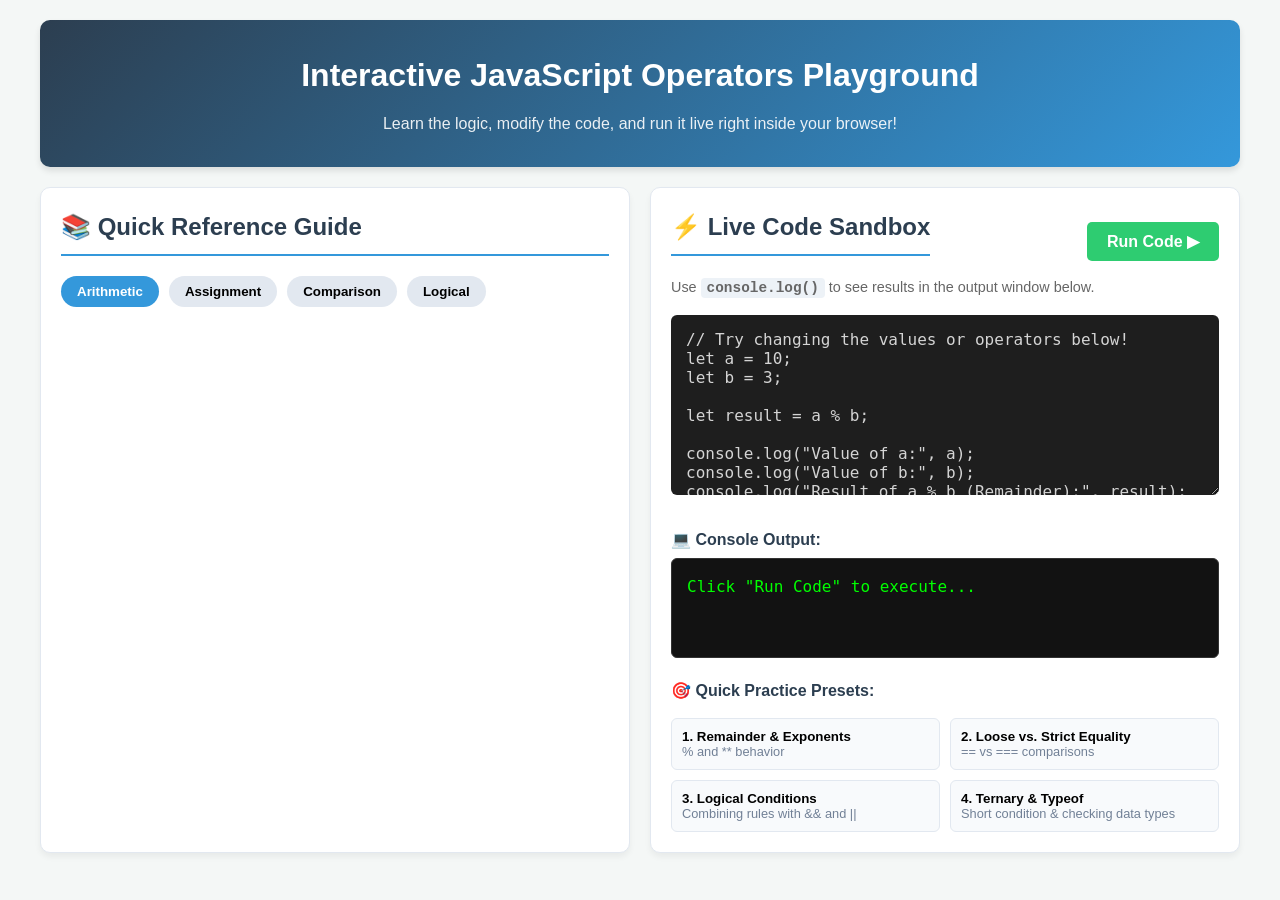
<file: index2.html>
<!DOCTYPE html>
<html lang="en">
<head>
    <meta charset="UTF-8">
    <meta name="viewport" content="width=device-width, initial-scale=1.0">
    <title>Learn JavaScript Operators</title>
    <style>
        :root {
            --bg-color: #f4f7f6;
            --card-bg: #ffffff;
            --text-color: #2c3e50;
            --primary: #3498db;
            --accent: #f1c40f;
            --code-bg: #1e1e1e;
            --code-text: #d4d4d4;
            --border-color: #e2e8f0;
        }

        body {
            font-family: -apple-system, BlinkMacSystemFont, "Segoe UI", Roboto, Helvetica, Arial, sans-serif;
            background-color: var(--bg-color);
            color: var(--text-color);
            margin: 0;
            padding: 20px;
            line-height: 1.6;
        }

        .container {
            max-width: 1200px;
            margin: 0 auto;
            display: grid;
            grid-template-columns: 1fr 1fr;
            gap: 20px;
        }

        @media (max-width: 900px) {
            .container {
                grid-template-columns: 1fr;
            }
        }

        header {
            grid-column: 1 / -1;
            text-align: center;
            background: linear-gradient(135deg, #2c3e50, #3498db);
            color: white;
            padding: 30px;
            border-radius: 10px;
            box-shadow: 0 4px 6px rgba(0,0,0,0.1);
        }

        header h1 {
            margin: 0 0 10px 0;
        }

        header p {
            margin: 0;
            opacity: 0.9;
        }

        .card {
            background-color: var(--card-bg);
            padding: 20px;
            border-radius: 10px;
            box-shadow: 0 4px 6px rgba(0,0,0,0.05);
            border: 1px solid var(--border-color);
        }

        h2 {
            margin-top: 0;
            color: #2c3e50;
            border-bottom: 2px solid var(--primary);
            padding-bottom: 8px;
        }

        .section-tabs {
            display: flex;
            gap: 10px;
            margin-bottom: 15px;
            flex-wrap: wrap;
        }

        .tab-btn {
            background: #e2e8f0;
            border: none;
            padding: 8px 16px;
            border-radius: 20px;
            cursor: pointer;
            font-weight: 600;
            transition: all 0.2s;
        }

        .tab-btn.active {
            background-color: var(--primary);
            color: white;
        }

        table {
            width: 100%;
            border-collapse: collapse;
            margin-top: 10px;
            font-size: 0.95rem;
        }

        th, td {
            text-align: left;
            padding: 10px;
            border-bottom: 1px solid var(--border-color);
        }

        th {
            background-color: #f8fafc;
        }

        code {
            background-color: #edf2f7;
            padding: 2px 6px;
            border-radius: 4px;
            font-family: "Courier New", Courier, monospace;
            font-weight: bold;
        }

        .sandbox-title {
            display: flex;
            justify-content: space-between;
            align-items: center;
        }

        .run-btn {
            background-color: #2ecc71;
            color: white;
            border: none;
            padding: 10px 20px;
            border-radius: 5px;
            font-size: 1rem;
            font-weight: bold;
            cursor: pointer;
            transition: background 0.2s;
        }

        .run-btn:hover {
            background-color: #27ae60;
        }

        .editor-container {
            position: relative;
            margin-bottom: 15px;
        }

        textarea {
            width: 100%;
            height: 180px;
            background-color: var(--code-bg);
            color: var(--code-text);
            font-family: 'Consolas', 'Monaco', monospace;
            padding: 15px;
            border-radius: 6px;
            border: none;
            box-sizing: border-box;
            font-size: 1rem;
            resize: vertical;
        }

        .console-box {
            background-color: #121212;
            color: #00ff00;
            font-family: 'Consolas', 'Monaco', monospace;
            padding: 15px;
            border-radius: 6px;
            min-height: 100px;
            white-space: pre-wrap;
            box-sizing: border-box;
            border: 1px solid #333;
        }

        .preset-grid {
            display: grid;
            grid-template-columns: repeat(2, 1fr);
            gap: 10px;
            margin-top: 15px;
        }

        .preset-btn {
            background-color: #f8fafc;
            border: 1px solid var(--border-color);
            padding: 10px;
            border-radius: 6px;
            cursor: pointer;
            text-align: left;
            transition: background 0.2s;
        }

        .preset-btn:hover {
            background-color: #edf2f7;
        }

        .preset-btn div {
            font-size: 0.8rem;
            color: #718096;
        }
    </style>
</head>
<body>

<div class="container">
    <header>
        <h1>Interactive JavaScript Operators Playground</h1>
        <p>Learn the logic, modify the code, and run it live right inside your browser!</p>
    </header>

    <!-- Reference Cheat Sheet Card -->
    <div class="card">
        <h2>📚 Quick Reference Guide</h2>
        <div class="section-tabs">
            <button class="tab-btn active" onclick="switchTab('arithmetic')">Arithmetic</button>
            <button class="tab-btn" onclick="switchTab('assignment')">Assignment</button>
            <button class="tab-btn" onclick="switchTab('comparison')">Comparison</button>
            <button class="tab-btn" onclick="switchTab('logical')">Logical</button>
        </div>

        <div id="table-content">
            <!-- Content dynamically generated by JS below -->
        </div>
    </div>

    <!-- Live Practice Sandbox Card -->
    <div class="card" style="display: flex; flex-direction: column; justify-content: space-between;">
        <div>
            <div class="sandbox-title">
                <h2>⚡ Live Code Sandbox</h2>
                <button class="run-btn" onclick="runCode()">Run Code ▶</button>
            </div>
            <p style="margin-top:0; font-size:0.9rem; color:#666;">Use <code>console.log()</code> to see results in the output window below.</p>
            <div class="editor-container">
                <textarea id="code-editor" spellcheck="false">// Try changing the values or operators below!
let a = 10;
let b = 3;

let result = a % b; 

console.log("Value of a:", a);
console.log("Value of b:", b);
console.log("Result of a % b (Remainder):", result);</textarea>
            </div>
        </div>

        <div>
            <h3 style="margin: 10px 0 5px 0; font-size: 1rem;">💻 Console Output:</h3>
            <div id="console-output" class="console-box">Click "Run Code" to execute...</div>

            <h3 style="margin: 20px 0 5px 0; font-size: 1rem;">🎯 Quick Practice Presets:</h3>
            <div class="preset-grid">
                <button class="preset-btn" onclick="loadPreset('arithmetic')">
                    <strong>1. Remainder & Exponents</strong>
                    <div>% and ** behavior</div>
                </button>
                <button class="preset-btn" onclick="loadPreset('strict')">
                    <strong>2. Loose vs. Strict Equality</strong>
                    <div>== vs === comparisons</div>
                </button>
                <button class="preset-btn" onclick="loadPreset('logical')">
                    <strong>3. Logical Conditions</strong>
                    <div>Combining rules with && and ||</div>
                </button>
                <button class="preset-btn" onclick="loadPreset('ternary')">
                    <strong>4. Ternary & Typeof</strong>
                    <div>Short condition & checking data types</div>
                </button>
            </div>
        </div>
    </div>
</div>

<script>
    // Cheat Sheet Data Matrix
    const data = {
        arithmetic: `
            <table>
                <tr><th>Op</th><th>Name</th><th>Example</th></tr>
                <tr><td><code>+</code></td><td>Addition / Joins text</td><td><code>5 + 5</code> (10)</td></tr>
                <tr><td><code>-</code></td><td>Subtraction</td><td><code>10 - 4</code> (6)</td></tr>
                <tr><td><code>*</code></td><td>Multiplication</td><td><code>3 * 4</code> (12)</td></tr>
                <tr><td><code>/</code></td><td>Division</td><td><code>10 / 2</code> (5)</td></tr>
                <tr><td><code>%</code></td><td>Remainder (Modulus)</td><td><code>9 % 2</code> (1)</td></tr>
                <tr><td><code>**</code></td><td>Exponentiation</td><td><code>2 ** 3</code> (8)</td></tr>
                <tr><td><code>++</code></td><td>Increment (+1)</td><td><code>x++</code></td></tr>
                <tr><td><code>--</code></td><td>Decrement (-1)</td><td><code>y--</code></td></tr>
            </table>`,
        assignment: `
            <table>
                <tr><th>Op</th><th>Equivalent To</th><th>Example</th></tr>
                <tr><td><code>=</code></td><td><code>x = y</code></td><td><code>let x = 10;</code></td></tr>
                <tr><td><code>+=</code></td><td><code>x = x + y</code></td><td><code>x += 5;</code></td></tr>
                <tr><td><code>-=</code></td><td><code>x = x - y</code></td><td><code>x -= 3;</code></td></tr>
                <tr><td><code>*=</code></td><td><code>x = x * y</code></td><td><code>x *= 2;</code></td></tr>
                <tr><td><code>/=</code></td><td><code>x = x / y</code></td><td><code>x /= 2;</code></td></tr>
            </table>`,
        comparison: `
            <table>
                <tr><th>Op</th><th>Name</th><th>Example</th><th>Result</th></tr>
                <tr><td><code>==</code></td><td>Loose Equality</td><td><code>5 == "5"</code></td><td><code>true</code></td></tr>
</file>
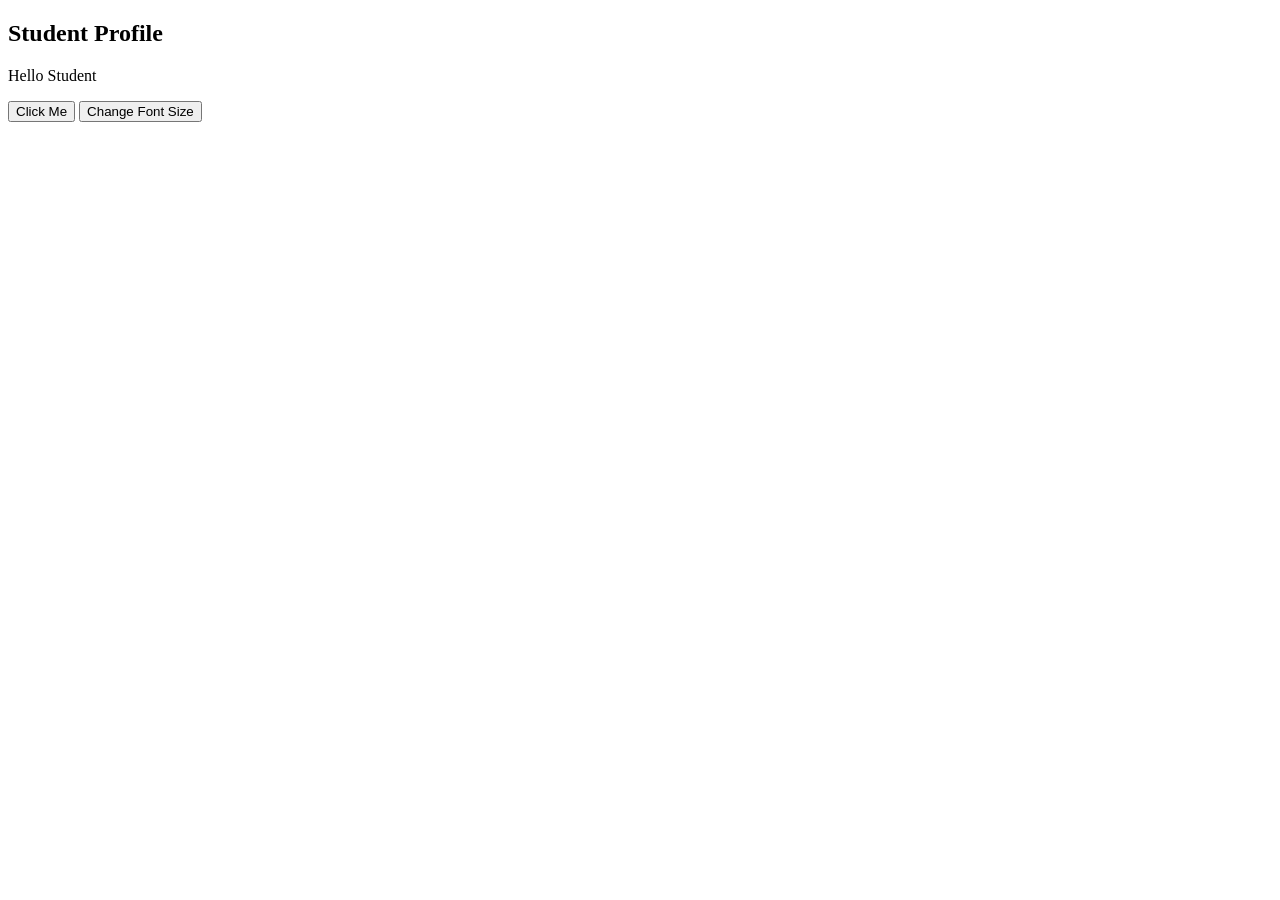
<file: index3.html>
<!DOCTYPE html>
<html>
<head>
    <title>Student Profile</title>
</head>

<body>

    <h2 id="title">Student Profile</h2>

    <p id="message">Hello Student</p>

    <button onclick="changeMessage()">Click Me</button>
    <button onclick="changeTitle()">Change Font Size</button>

    <script src="script3.js"></script>

</body>
</html>
</file>
